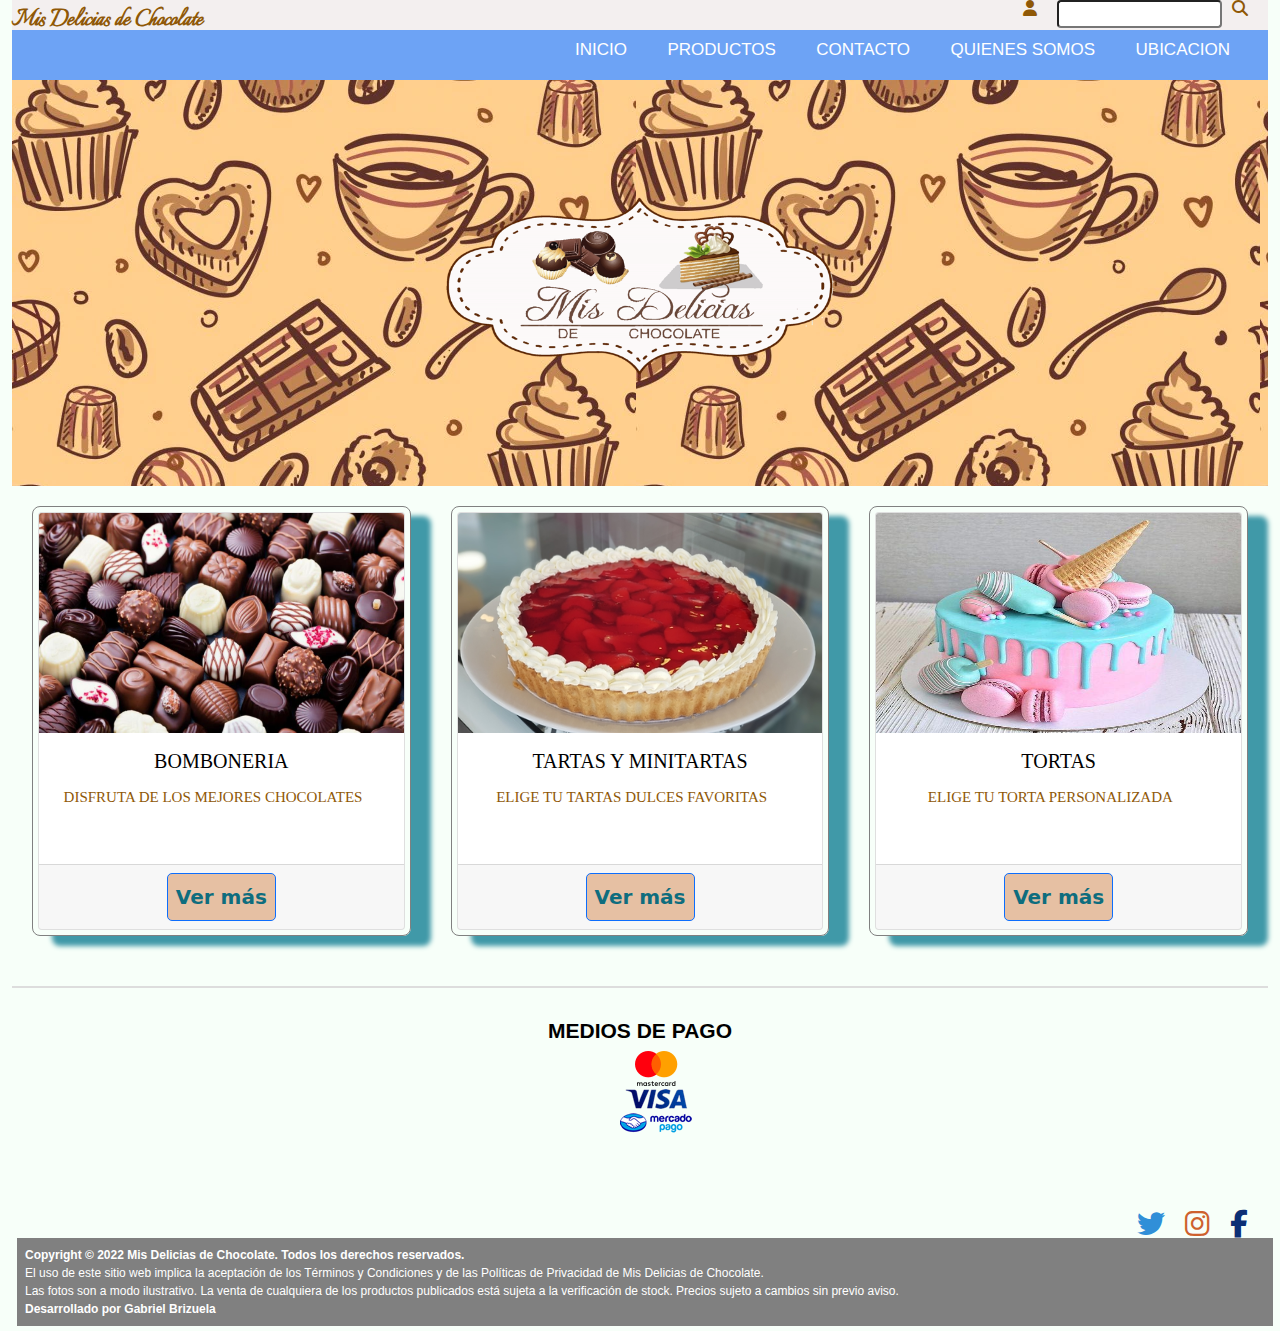
<file: index.html>
<!DOCTYPE html>
<html lang="es">

<head>
    <meta charset="UTF-8">
    <meta http-equiv="X-UA-Compatible" content="IE=edge">
    <meta name="viewport" content="width=device-width, initial-scale=1.0">
    <meta name="keywords" content="delicias, chocolate,tortas, tartas, pasteleria, bomboneria, familiar, huevos">
    <meta name="description"
        content="Empresa familiar que se dedica a realizar delicias de chocolate y sus derivados, incursionando en la pasteleria artesanal en zona sur del Gran Buenos Aires">
    <meta name="author" content="Brizuela Gabriel">
    <!-- <link href="https://cdn.jsdelivr.net/npm/bootstrap@5.1.3/dist/css/bootstrap.min.css" rel="stylesheet"
        integrity="sha384-1BmE4kWBq78iYhFldvKuhfTAU6auU8tT94WrHftjDbrCEXSU1oBoqyl2QvZ6jIW3" crossorigin="anonymous"> -->
    <link href="./assets/css/bootstrap.min.css" rel="stylesheet">
    <link rel="stylesheet" href="./assets/css/style.css">
    <title>Mis Delicias de Chocolate</title>
    <!-- FONT AWESONE -->
    <link rel="stylesheet" href="https://cdnjs.cloudflare.com/ajax/libs/font-awesome/6.1.1/css/all.min.css">
    <!-- FONT ITALIANO -->
    <link rel="preconnect" href="https://fonts.googleapis.com">
    <link rel="preconnect" href="https://fonts.gstatic.com" crossorigin>
    <link href="https://fonts.googleapis.com/css2?family=Cookie&family=Italianno&display=swap" rel="stylesheet">
</head>

<body>
    <div class="container-fluid">
        <header>
            <div class="container-titulo">
                <i class="fa-solid fa-magnifying-glass"></i>
                <input id="icons-search" name="icons-search" type="text" placeholder="" class="rounded">
                <i class="fa-solid fa-user"></i>
                <aside class="titulo">
                    <b>Mis Delicias de Chocolate</b>
                </aside>
            </div>
        </header>

        <nav class="nav-menu">
            <input type="checkbox" id="check">
            <label for="check" class="checkbtn">
                <i class="fas fa-bars"></i>
            </label>
            <ul>
                <li><a href="./index.html">Inicio</a></li>
                <li><a href="./pages/producto.html">Productos</a></li>
                <li><a href="./pages/contacto.html">Contacto</a></li>
                <li><a href="./pages/quienessomos.html">Quienes Somos</a></li>
                <li><a href="./pages/ubicacion.html">Ubicacion</a></li>
            </ul>
        </nav>


        <div class="cardLogo">
            <div class="logo">
                <img src="./assets/image/logo.png" alt="logo" class="cardLogo__image">
            </div>
        </div>

        <div class="card-group">
            <div class="col">
                <div class="card h-100">
                    <img src="./assets/image/bombones.jpeg" class="card-img-top" alt="bombones">
                    <div class="card-body">
                        <h5 class="card-title">BOMBONERIA</h5>
                        <p class="card-text">Disfruta de los mejores chocolates</p>
                    </div>
                    <div class="card-footer">
                        <a href="#" class="btn btn-primary">Ver más</a>
                    </div>
                </div>
            </div>
            <div class="col">
                <div class="card h-100">
                    <img src="./assets/image/tarta frutilla.jpg" class="card-img-top" alt="tarta frutilla">
                    <div class="card-body">
                        <h5 class="card-title">TARTAS Y MINITARTAS</h5>
                        <p class="card-text">Elige tu tartas dulces favoritas</p>
                    </div>
                    <div class="card-footer">
                        <a href="#" class="btn btn-primary">Ver más</a>
                    </div>
                </div>
            </div>
            <div class="col">
                <div class="card h-100">
                    <img src="./assets/image/torta-fiesta-helados-11.jpg" class="card-img-top" alt="torta fiesta">
                    <div class="card-body">
                        <h5 class="card-title">TORTAS</h5>
                        <p class="card-text">Elige tu torta personalizada</p>
                    </div>
                    <div class="card-footer">
                        <a href="#" class="btn btn-primary">Ver más</a>
                    </div>
                </div>
            </div>

        </div>

        <div class="b1">
            <h5>MEDIOS DE PAGO</h5>
            <ul>
                <li><a href="#"><img src="./assets/image/master.svg" loading="lazy"></a></li>
                <li><a href="#"><img src="./assets/image/visa.svg" loading="lazy"></a></li>
                <li> <a href="#"><img src="./assets/image/mercadopago.svg" loading="lazy"></a></li>

            </ul>
        </div>
        <div class="redes">
            <ul class="redesNav">
                <li class="redesItem"><a class="footerLink--facebook" href="#"><i class="fab fa-facebook-f"></i></a>
                </li>
                <li class="redesItem"><a class="footerLink--instagram" href="#"><i class="fab fa-instagram"></i></a>
                </li>
                <li class="redesItem"><a class="footerLink--twitter" href="#"><i class="fab fa-twitter"></i></a>
                </li>
            </ul>
        </div>
        <footer>
            <p class="desk">
                <b>
                    Copyright ©
                    2022
                    Mis Delicias de Chocolate. Todos los derechos reservados.
                </b>
                <br>
                El uso de este sitio web implica la aceptación de los Términos y Condiciones y de las Políticas de
                Privacidad de
                Mis Delicias de Chocolate.
                <br>
                Las fotos son a modo ilustrativo. La venta de cualquiera de los productos publicados está sujeta a la
                verificación de stock. Precios sujeto a cambios sin previo aviso.
                <br>
                <b>Desarrollado por Gabriel Brizuela</b>
            </p>
        </footer>
    </div>
    <!-- <script src="https://cdn.jsdelivr.net/npm/bootstrap@5.1.3/dist/js/bootstrap.bundle.min.js"
        integrity="sha384-ka7Sk0Gln4gmtz2MlQnikT1wXgYsOg+OMhuP+IlRH9sENBO0LRn5q+8nbTov4+1p"
        crossorigin="anonymous"></script> -->
    <script src="./assets/js/bootstrap.bundle.min.js"></script>
    </script>
</body>

</html>
</file>
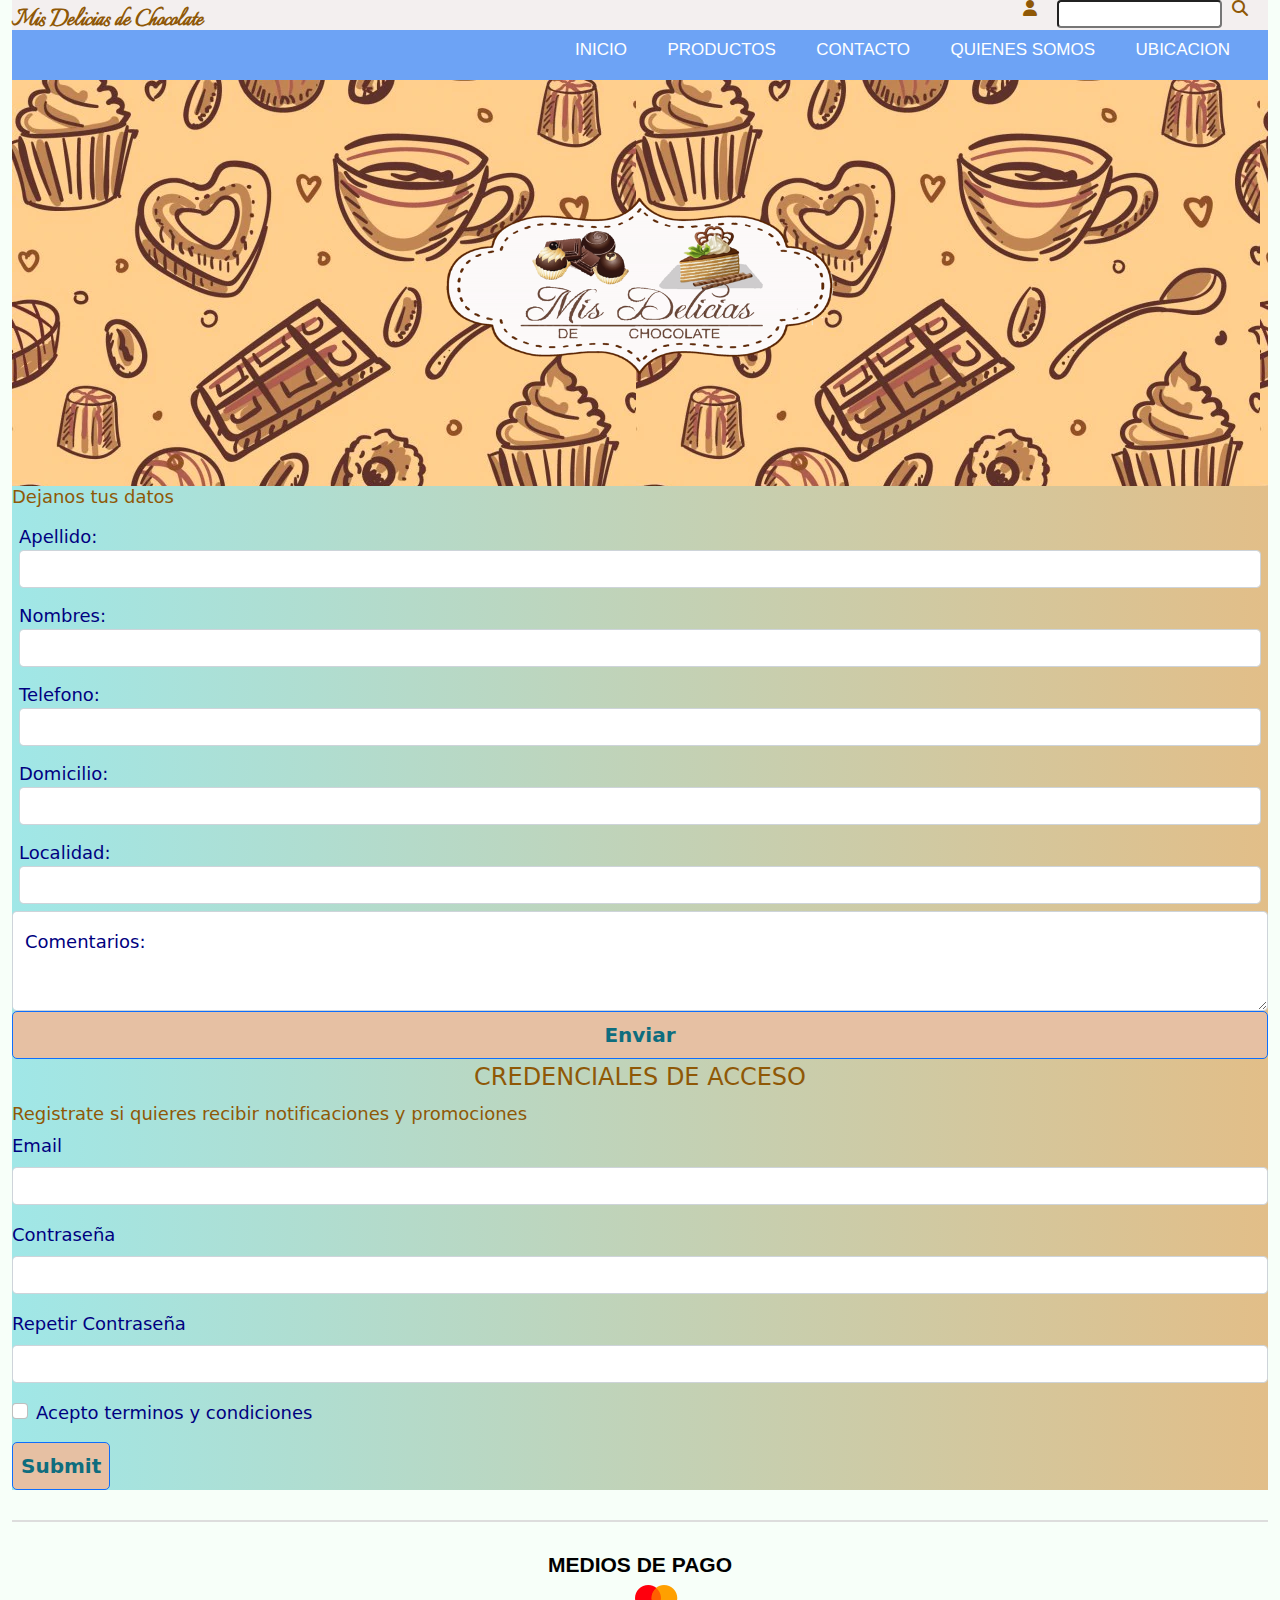
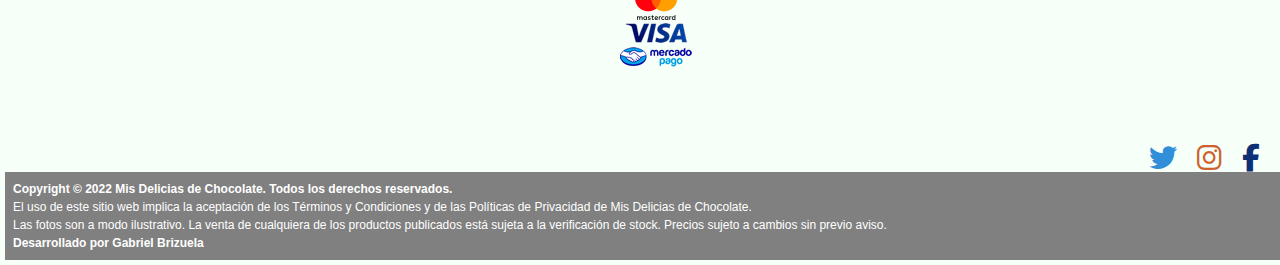
<file: pages/contacto.html>
<!DOCTYPE html>
<html lang="es">

<head>
    <meta charset="UTF-8">
    <meta http-equiv="X-UA-Compatible" content="IE=edge">
    <meta name="viewport" content="width=device-width, initial-scale=1.0">
    <meta name="keywords" content="delicias, chocolate,tortas, tartas, pasteleria, bomboneria, familiar, huevos">
    <meta name="description" content="Empresa familiar que se dedica a realizar delicias de chocolate y sus derivados, incursionando en la pasteleria artesanal en zona sur del Gran Buenos Aires">
    <meta name="author" content="Brizuela Gabriel">
    <!-- <link href="https://cdn.jsdelivr.net/npm/bootstrap@5.1.3/dist/css/bootstrap.min.css" rel="stylesheet"
        integrity="sha384-1BmE4kWBq78iYhFldvKuhfTAU6auU8tT94WrHftjDbrCEXSU1oBoqyl2QvZ6jIW3" crossorigin="anonymous"> -->
    <link href="../assets/css/bootstrap.min.css" rel="stylesheet">
    <link rel="stylesheet" href="../assets/css/style.css">
    <title>Contacto</title>
    <!-- FONT AWESONE -->
    <link rel="stylesheet" href="https://cdnjs.cloudflare.com/ajax/libs/font-awesome/6.1.1/css/all.min.css">
    <!-- FONT ITALIANO -->
    <link rel="preconnect" href="https://fonts.googleapis.com">
    <link rel="preconnect" href="https://fonts.gstatic.com" crossorigin>
    <link href="https://fonts.googleapis.com/css2?family=Cookie&family=Italianno&display=swap" rel="stylesheet">
</head>

<body>
    <div class="container-fluid">
        <header>
            <div class="container-titulo">
                <i class="fa-solid fa-magnifying-glass"></i>
                <input id="icons-search" name="icons-search" type="text" placeholder="" class="rounded">
                <i class="fa-solid fa-user"></i>
                <aside class="titulo">
                    <b>Mis Delicias de Chocolate</b>
                </aside>
            </div>
        </header>


        <nav class="nav-menu">
            <input type="checkbox" id="check">
            <label for="check" class="checkbtn">
                <i class="fas fa-bars"> </i>
            </label>
            <ul>
                <li><a href="../index.html">Inicio</a></li>
                <li><a href="./producto.html">Productos</a></li>
                <li><a href="./contacto.html">Contacto</a></li>
                <li><a href="./quienessomos.html">Quienes Somos</a></li>
                <li><a href="./ubicacion.html">Ubicacion</a></li>
            </ul>
        </nav>
        <div class="cardLogo">
            <div class="logo">
                <img src="../assets/image/logo.png" alt="logo" class="cardLogo__image">
            </div>
        </div>

        <form action="#" class="credenciales">
            <h3>Dejanos tus datos</h3>
            <div class="credenciales__acceso">
                <label for="apellido">Apellido:</label>
                <input type="text" id="apellido" class="form-control">
            </div>
            <div class="credenciales__acceso">
                <label for="nombres">Nombres:</label>
                <input type="text" id="Nombres" class="form-control">
            </div>
            <div class="credenciales__acceso">
                <label for="telefono">Telefono:</label>
                <input type="tel" id="telefono" class="form-control">
            </div>

            <div class="credenciales__acceso">
                <label for="domicilio">Domicilio:</label>
                <input type="text" id="Domicilio" class="form-control">
            </div>
            <div class="credenciales__acceso">
                <label for="Localidad">Localidad:</label>
                <input type="text" id="Localidad" class="form-control">
            </div>
            <div class="form-floating">
                <textarea class="form-control" placeholder="Leave a comment here" id="floatingTextarea2"
                    style="height: 100px"></textarea>
                <label for="floatingTextarea2">Comentarios:</label>
            </div>
            <div class="d-grid gap-2">
                <button class="btn btn-primary" type="button">Enviar</button>
            </div>
        </form>

        <form action="">
            <fieldset>
                <legend>CREDENCIALES DE ACCESO</legend>
                <h3>Registrate si quieres recibir notificaciones y promociones</h3>
                <form>
                    <div class="mb-3">
                        <label for="exampleInputEmail1" class="form-label">Email</label>
                        <input type="email" class="form-control" id="exampleInputEmail1" aria-describedby="emailHelp">
                        <div id="emailHelp" class="form-text"></div>
                    </div>
                    <div class="mb-3">
                        <label for="exampleInputPassword1" class="form-label">Contraseña</label>
                        <input type="password" class="form-control" id="exampleInputPassword1">
                    </div>
                    <div class="mb-3">
                        <label for="exampleInputPassword1" class="form-label">Repetir Contraseña</label>
                        <input type="password" class="form-control" id="exampleInputPassword1">
                    </div>
                    <div class="mb-3 form-check">
                        <input type="checkbox" class="form-check-input" id="exampleCheck1">
                        <label class="form-check-label" for="exampleCheck1">Acepto terminos y condiciones</label>
                    </div>
                    <button type="submit" class="btn btn-primary">Submit</button>
                </form>
            </fieldset>
        </form>
        <div class="b1">
            <h5>MEDIOS DE PAGO</h5>
            <ul>
                <li><a href="#"><img src="../assets/image/master.svg" loading="lazy"></a></li>
                <li><a href="#"><img src="../assets/image/visa.svg" loading="lazy"></a></li>
                <li> <a href="#"><img src="../assets/image/mercadopago.svg" loading="lazy"></a></li>
            </ul>
        </div>
    </div>
    <div class="redes">
        <ul class="redesNav">
            <li class="redesItem"><a class="footerLink--facebook" href="#"><i class="fab fa-facebook-f"></i></a>
            </li>
            <li class="redesItem"><a class="footerLink--instagram" href="#"><i class="fab fa-instagram"></i></a>
            </li>
            <li class="redesItem"><a class="footerLink--twitter" href="#"><i class="fab fa-twitter"></i></a>
            </li>
        </ul>
    </div>
        <footer>
            <p class="desk">
                <b>
                    Copyright ©
                    2022
                    Mis Delicias de Chocolate. Todos los derechos reservados.
                </b>
                <br>
                El uso de este sitio web implica la aceptación de los Términos y Condiciones y de las Políticas de
                Privacidad de
                Mis Delicias de Chocolate.
                <br>
                Las fotos son a modo ilustrativo. La venta de cualquiera de los productos publicados está sujeta a la
                verificación de stock. Precios sujeto a cambios sin previo aviso.
                <br>
                <b>Desarrollado por Gabriel Brizuela</b>
            </p>
        </footer>
    </div>
    <!-- <script src="https://cdn.jsdelivr.net/npm/bootstrap@5.1.3/dist/js/bootstrap.bundle.min.js"
        integrity="sha384-ka7Sk0Gln4gmtz2MlQnikT1wXgYsOg+OMhuP+IlRH9sENBO0LRn5q+8nbTov4+1p"
        crossorigin="anonymous"></script> -->
    <script src="../assets/js/bootstrap.bundle.min.js"></script>
    </script>
</body>

</html>
</file>
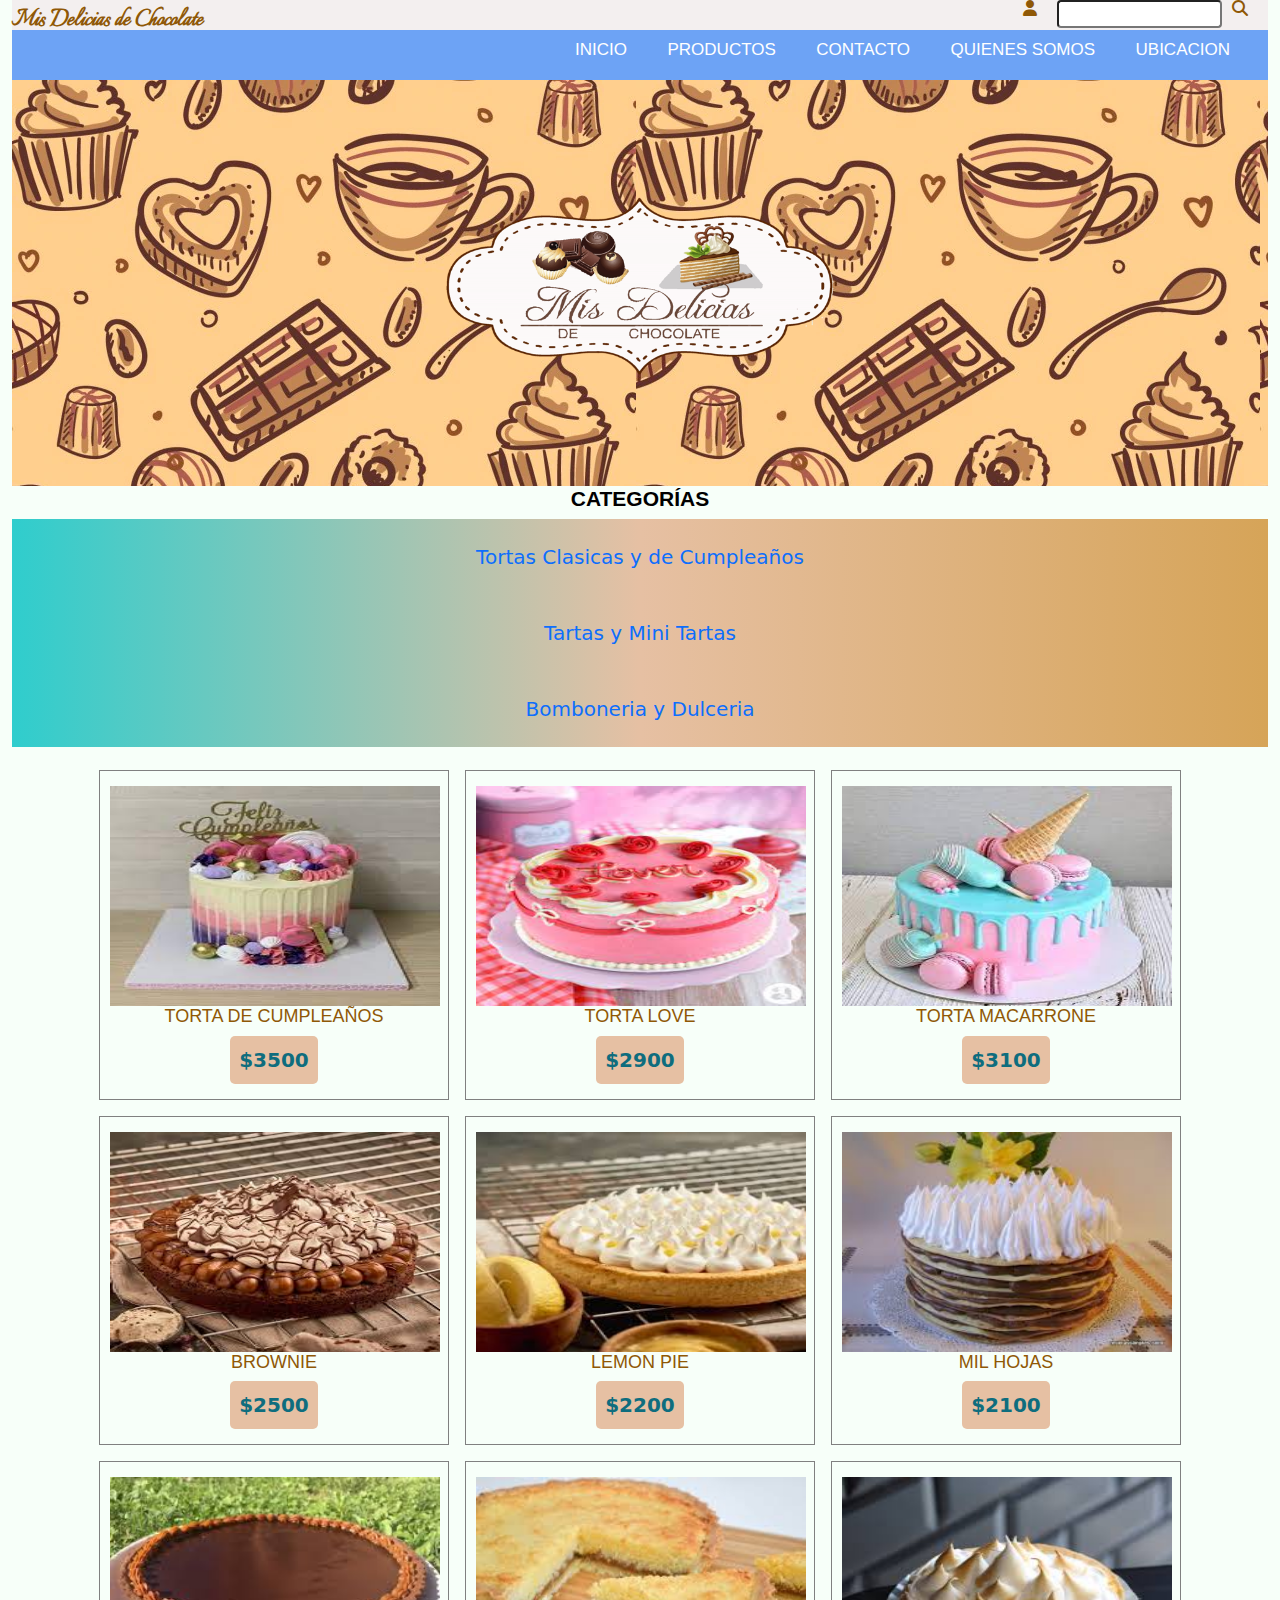
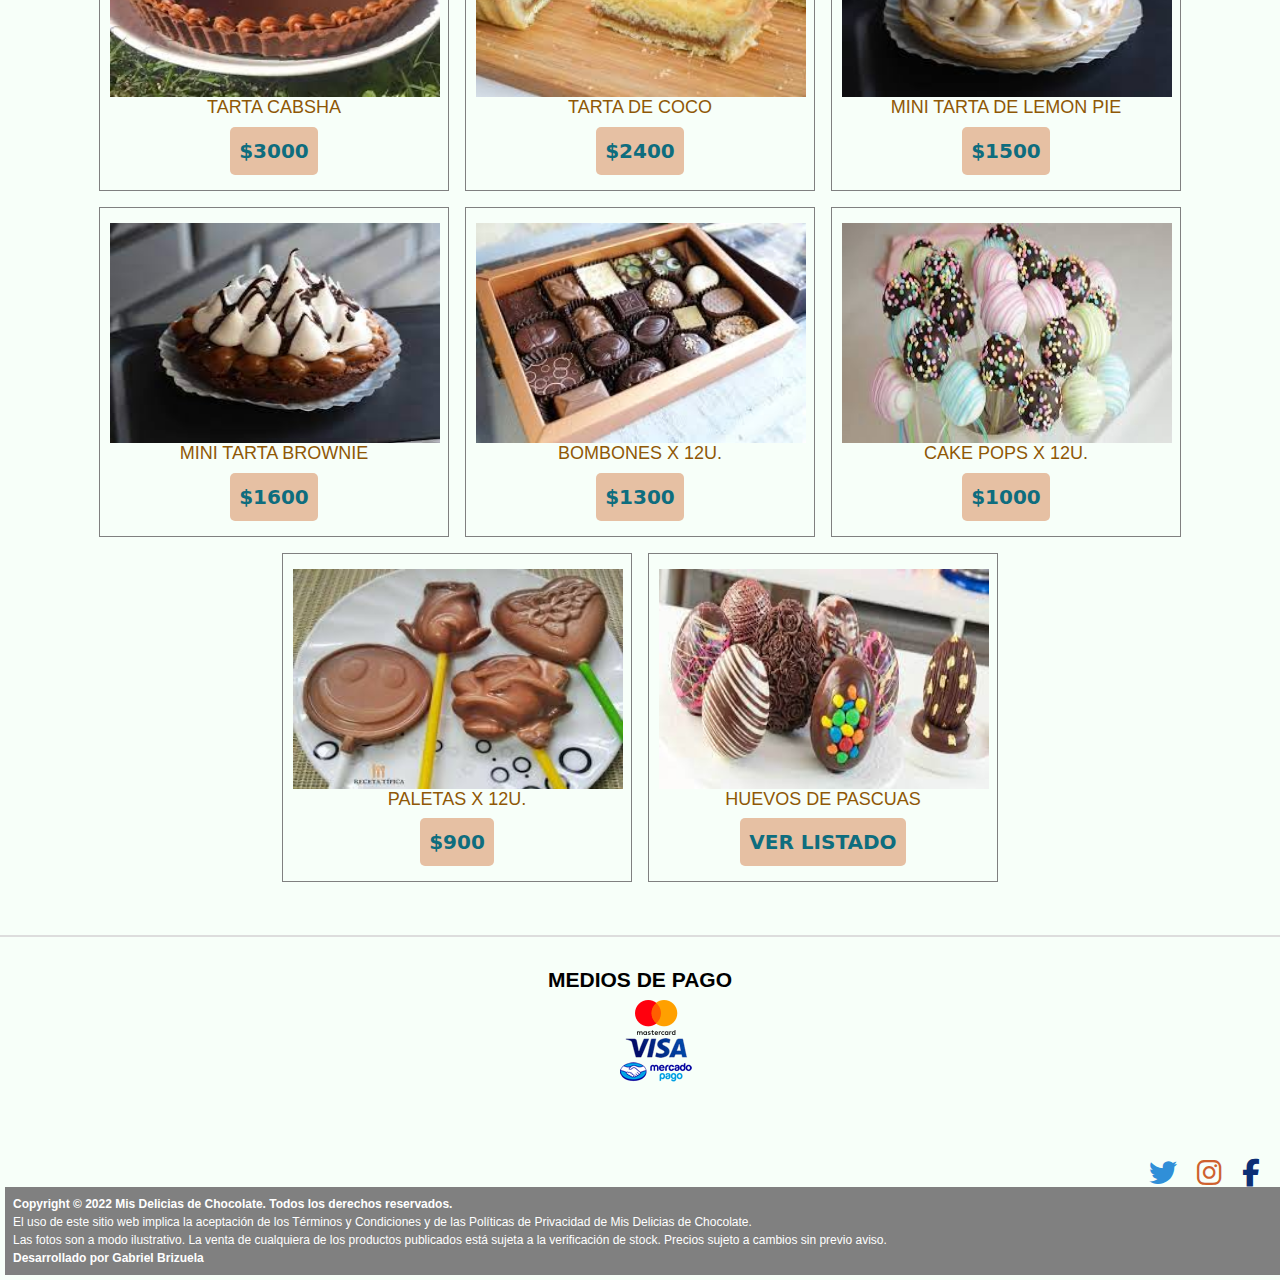
<file: pages/producto.html>
<!DOCTYPE html>
<html lang="es">

<head>
    <meta charset="UTF-8">
    <meta http-equiv="X-UA-Compatible" content="IE=edge">
    <meta name="viewport" content="width=device-width, initial-scale=1.0">
    <meta name="keywords" content="delicias, chocolate,tortas, tartas, pasteleria, bomboneria, familiar, huevos">
    <meta name="description"
        content="Empresa familiar que se dedica a realizar delicias de chocolate y sus derivados, incursionando en la pasteleria artesanal en zona sur del Gran Buenos Aires">
    <meta name="author" content="Brizuela Gabriel">
    <!-- <link href="https://cdn.jsdelivr.net/npm/bootstrap@5.1.3/dist/css/bootstrap.min.css" rel="stylesheet"
        integrity="sha384-1BmE4kWBq78iYhFldvKuhfTAU6auU8tT94WrHftjDbrCEXSU1oBoqyl2QvZ6jIW3" crossorigin="anonymous"> -->
    <link href="../assets/css/bootstrap.min.css" rel="stylesheet">
    <link rel="stylesheet" href="../assets/css/style.css">
    <title>Menu</title>
    <!-- FONT AWESONE -->
    <link rel="stylesheet" href="https://cdnjs.cloudflare.com/ajax/libs/font-awesome/6.1.1/css/all.min.css">
    <!-- FONT ITALIANO -->
    <link rel="preconnect" href="https://fonts.googleapis.com">
    <link rel="preconnect" href="https://fonts.gstatic.com" crossorigin>
    <link href="https://fonts.googleapis.com/css2?family=Cookie&family=Italianno&display=swap" rel="stylesheet">
</head>

<body>
    <div class="container-fluid">
        <header>
            <div class="container-titulo">
                <i class="fa-solid fa-magnifying-glass"></i>
                <input id="icons-search" name="icons-search" type="text" placeholder="" class="rounded">
                <i class="fa-solid fa-user"></i>
                <aside class="titulo">
                    <b>Mis Delicias de Chocolate</b>
                </aside>
            </div>
        </header>


        <nav class="nav-menu">
            <input type="checkbox" id="check">
            <label for="check" class="checkbtn">
                <i class="fas fa-bars"> </i>
            </label>
            <ul>
                <li><a href="../index.html">Inicio</a></li>
                <li><a href="./producto.html">Productos</a></li>
                <li><a href="./contacto.html">Contacto</a></li>
                <li><a href="./quienessomos.html">Quienes Somos</a></li>
                <li><a href="./ubicacion.html">Ubicacion</a></li>
            </ul>
        </nav>
        <div class="cardLogo">
            <div class="logo">
                <img src="../assets/image/logo.png" alt="logo" class="cardLogo__image">
            </div>
        </div>

        <div id="sidebar">
            <div class="m-bottom hidden-xs">
                <h5>Categorías</h5>
                <ul class="nav flex-column">
                    <li class="nav-item">
                        <a class="nav-link active" aria-current="page" href="#">Tortas Clasicas y de Cumpleaños</a>
                    </li>
                    <li class="nav-item">
                        <a class="nav-link" aria-current="page" href="#">Tartas y Mini Tartas</a>
                    </li>
                    <li class="nav-item">
                        <a class="nav-link" aria-current="page" href="#">Bomboneria y Dulceria</a>
                    </li>
                </ul>
            </div>
        </div>

        <div class="row row-cols-1 row-cols-md-3 g-4">
            <div class="containerProducto">
                <div class="cardProducto">
                    <img src="../assets/image/Tortas/Torta cumple.jpg" alt="torta Cumpleaños"
                        class="cardProduct__image">
                    <div class="cardProduct__description">
                        <h4>
                            Torta de Cumpleaños
                        </h4>
                        <span><a href="#" class="btn btn--success cardProduct__btn--floatRight">$3500</a></span>
                    </div>
                </div>
                <div class="cardProducto">
                    <img src="../assets/image/Tortas/Torta love.jpg" alt="torta love" class="cardProduct__image">
                    <div class="cardProduct__description">
                        <h4>
                            Torta Love
                        </h4>
                        <span><a href="#" class="btn btn--success cardProduct__btn--floatRight">$2900</a></span>
                    </div>
                </div>
                <div class="cardProducto">
                    <img src="../assets/image/Tortas/Torta macarrones.jpg" alt="torta macarrone"
                        class="cardProduct__image">
                    <div class="cardProduct__description">
                        <h4>
                            Torta Macarrone
                        </h4>
                        <span><a href="#" class="btn btn--success cardProduct__btn--floatRight">$3100</a></span>
                    </div>
                </div>
                <div class="cardProducto">
                    <img src="../assets/image/Tartas/Brownie.jpg" alt="brownie" class="cardProduct__image">
                    <div class="cardProduct__description">
                        <h4>
                            Brownie
                        </h4>
                        <span><a href="#" class="btn btn--success cardProduct__btn--floatRight">$2500</a></span>
                    </div>
                </div>
                <div class="cardProducto">
                    <img src="../assets/image/Tartas/Lemon pie.jpg" alt="lemon pie" class="cardProduct__image">
                    <div class="cardProduct__description">
                        <h4>
                            Lemon Pie
                        </h4>
                        <span><a href="#" class="btn btn--success cardProduct__btn--floatRight">$2200</a></span>
                    </div>
                </div>
                <div class="cardProducto">
                    <img src="../assets/image/Tartas/Mil hojas.jpg" alt="mil hojas" class="cardProduct__image">
                    <div class="cardProduct__description">
                        <h4>
                            Mil Hojas
                        </h4>
                        <span><a href="#" class="btn btn--success cardProduct__btn--floatRight">$2100</a></span>
                    </div>
                </div>
                <div class="cardProducto">
                    <img src="../assets/image/Tartas/Tarta cabsha.jpg" alt="tarta cabsha" class="cardProduct__image">
                    <div class="cardProduct__description">
                        <h4>
                            Tarta Cabsha
                        </h4>
                        <span><a href="#" class="btn btn--success cardProduct__btn--floatRight">$3000</a></span>
                    </div>
                </div>
                <div class="cardProducto">
                    <img src="../assets/image/Tartas/tarta de coco.jpg" alt="tarta coco" class="cardProduct__image">
                    <div class="cardProduct__description">
                        <h4>
                            Tarta de Coco
                        </h4>
                        <span><a href="#" class="btn btn--success cardProduct__btn--floatRight">$2400</a></span>
                    </div>
                </div>
                <div class="cardProducto">
                    <img src="../assets/image/Tartas/Mini lemon pie.jpg" alt="mini lemon pie"
                        class="cardProduct__image">
                    <div class="cardProduct__description">
                        <h4>
                            Mini Tarta de Lemon Pie
                        </h4>
                        <span><a href="#" class="btn btn--success cardProduct__btn--floatRight">$1500</a></span>
                    </div>
                </div>
                <div class="cardProducto">
                    <img src="../assets/image/Tartas/Mini tarta brownie.jpg" alt="mini brownie"
                        class="cardProduct__image">
                    <div class="cardProduct__description">
                        <h4>
                            Mini Tarta Brownie
                        </h4>
                        <span><a href="#" class="btn btn--success cardProduct__btn--floatRight">$1600</a></span>
                    </div>
                </div>
                <div class="cardProducto">
                    <img src="../assets/image/Bomboneria/Bombones.jpg" alt="bombones" class="cardProduct__image">
                    <div class="cardProduct__description">
                        <h4>
                            Bombones x 12u.
                        </h4>
                        <span><a href="#" class="btn btn--success cardProduct__btn--floatRight">$1300</a></span>
                    </div>
                </div>
                <div class="cardProducto">
                    <img src="../assets/image/Bomboneria/cake pops.jpg" alt="cake pops" class="cardProduct__image">
                    <div class="cardProduct__description">
                        <h4>
                            Cake Pops x 12u.
                        </h4>
                        <span><a href="#" class="btn btn--success cardProduct__btn--floatRight">$1000</a></span>
                    </div>
                </div>

                <div class="cardProducto">
                    <img src="../assets/image/Bomboneria/Paletas.jpg" alt="paletas" class="cardProduct__image">
                    <div class="cardProduct__description">
                        <h4>
                            Paletas x 12u.
                        </h4>
                        <span><a href="#" class="btn btn--success cardProduct__btn--floatRight">$900</a></span>
                    </div>
                </div>
                <div class="cardProducto">
                    <img src="../assets/image/Bomboneria/Huevos de pascuas.jpg" alt="huevo pascua"
                        class="cardProduct__image">
                    <div class="cardProduct__description">
                        <h4>
                            Huevos de Pascuas
                        </h4>
                        <span><a href="#" class="btn btn--success cardProduct__btn--floatRight">Ver listado</a></span>
                    </div>
                </div>
            </div>

        </div>
    </div>
    <div class="b1">
        <h5>MEDIOS DE PAGO</h5>
        <ul>
            <li><a href="#"><img src="../assets/image/master.svg" loading="lazy"></a></li>
            <li><a href="#"><img src="../assets/image/visa.svg" loading="lazy"></a></li>
            <li> <a href="#"><img src="../assets/image/mercadopago.svg" loading="lazy"></a></li>
        </ul>
    </div>
</div>
<div class="redes">
    <ul class="redesNav">
        <li class="redesItem"><a class="footerLink--facebook" href="#"><i class="fab fa-facebook-f"></i></a>
        </li>
        <li class="redesItem"><a class="footerLink--instagram" href="#"><i class="fab fa-instagram"></i></a>
        </li>
        <li class="redesItem"><a class="footerLink--twitter" href="#"><i class="fab fa-twitter"></i></a>
        </li>
    </ul>
</div>
    <footer>
        <p class="desk">
            <b>
                Copyright ©
                2022
                Mis Delicias de Chocolate. Todos los derechos reservados.
            </b>
            <br>
            El uso de este sitio web implica la aceptación de los Términos y Condiciones y de las Políticas de
            Privacidad de
            Mis Delicias de Chocolate.
            <br>
            Las fotos son a modo ilustrativo. La venta de cualquiera de los productos publicados está sujeta a la
            verificación de stock. Precios sujeto a cambios sin previo aviso.
            <br>
            <b>Desarrollado por Gabriel Brizuela</b>
        </p>
    </footer>
    </div>
    <!-- <script src="https://cdn.jsdelivr.net/npm/bootstrap@5.1.3/dist/js/bootstrap.bundle.min.js"
        integrity="sha384-ka7Sk0Gln4gmtz2MlQnikT1wXgYsOg+OMhuP+IlRH9sENBO0LRn5q+8nbTov4+1p"
        crossorigin="anonymous"></script> -->
    <script src="../assets/js/bootstrap.bundle.min.js"></script>
    </script>
</body>

</html>
</file>
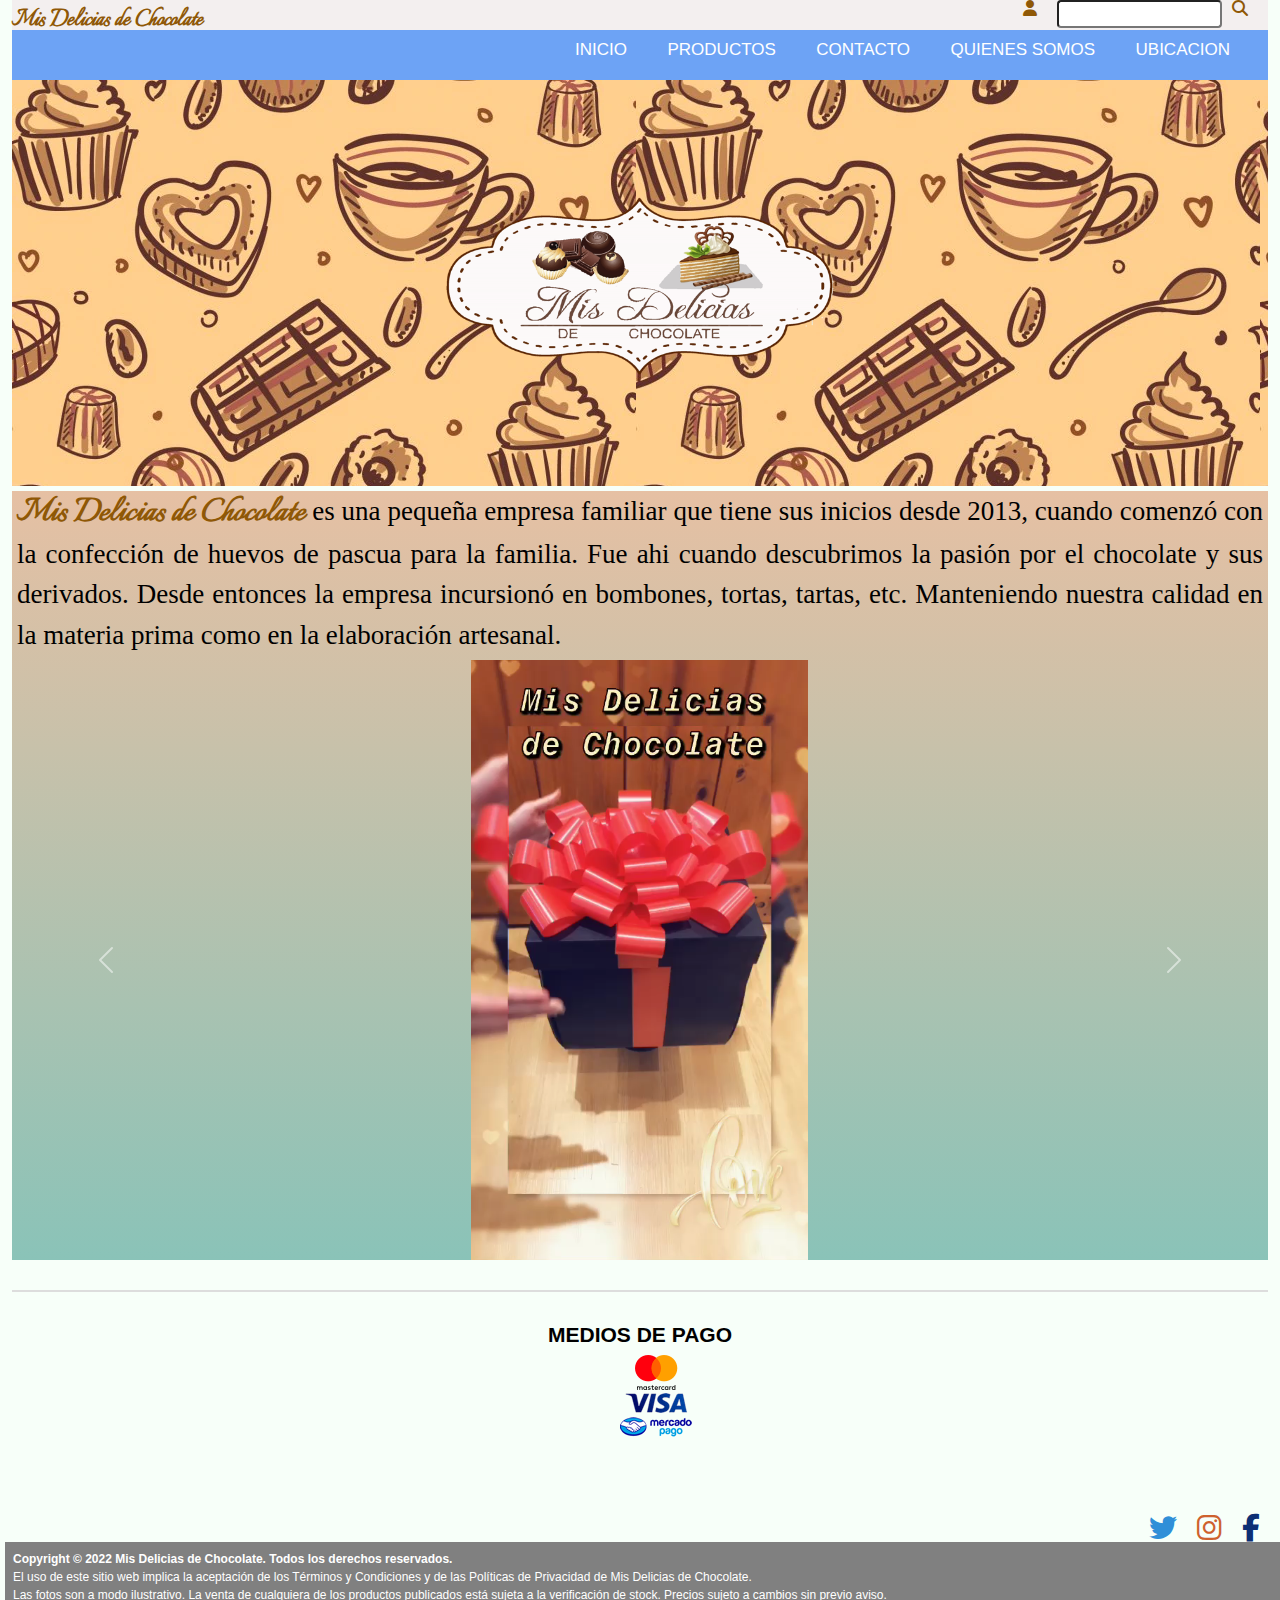
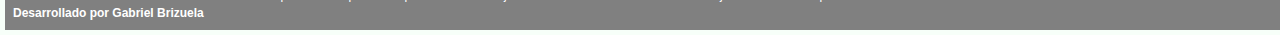
<file: pages/quienessomos.html>
<!DOCTYPE html>
<html lang="es">

<head>
    <meta charset="UTF-8">
    <meta http-equiv="X-UA-Compatible" content="IE=edge">
    <meta name="viewport" content="width=device-width, initial-scale=1.0">
    <meta name="keywords" content="delicias, chocolate,tortas, tartas, pasteleria, bomboneria, familiar, huevos">
    <meta name="description" content="Empresa familiar que se dedica a realizar delicias de chocolate y sus derivados, incursionando en la pasteleria artesanal en zona sur del Gran Buenos Aires">
    <meta name="author" content="Brizuela Gabriel">
    <!-- <link href="https://cdn.jsdelivr.net/npm/bootstrap@5.1.3/dist/css/bootstrap.min.css" rel="stylesheet"
        integrity="sha384-1BmE4kWBq78iYhFldvKuhfTAU6auU8tT94WrHftjDbrCEXSU1oBoqyl2QvZ6jIW3" crossorigin="anonymous"> -->
    <link href="../assets/css/bootstrap.min.css" rel="stylesheet">
    <link rel="stylesheet" href="../assets/css/style.css">
    <title>Quienes somos</title>
    <!-- FONT AWESONE -->
    <link rel="stylesheet" href="https://cdnjs.cloudflare.com/ajax/libs/font-awesome/6.1.1/css/all.min.css">
    <!-- FONT ITALIANO -->
    <link rel="preconnect" href="https://fonts.googleapis.com">
    <link rel="preconnect" href="https://fonts.gstatic.com" crossorigin>
    <link href="https://fonts.googleapis.com/css2?family=Cookie&family=Italianno&display=swap" rel="stylesheet">
</head>

<body>
    <div class="container-fluid">
        <header>
            <div class="container-titulo">
                <i class="fa-solid fa-magnifying-glass"></i>
                <input id="icons-search" name="icons-search" type="text" placeholder="" class="rounded">
                <i class="fa-solid fa-user"></i>
                <aside class="titulo">
                    <b>Mis Delicias de Chocolate</b>
                </aside>
            </div>
        </header>


        <nav class="nav-menu">
            <input type="checkbox" id="check">
            <label for="check" class="checkbtn">
                <i class="fas fa-bars"> </i>
            </label>
            <ul>
                <li><a href="../index.html">Inicio</a></li>
                <li><a href="./producto.html">Productos</a></li>
                <li><a href="./contacto.html">Contacto</a></li>
                <li><a href="./quienessomos.html">Quienes Somos</a></li>
                <li><a href="./ubicacion.html">Ubicacion</a></li>
            </ul>
        </nav>
        <div class="cardLogo">
            <div class="logo">
                <img src="../assets/image/logo.png" alt="logo" class="cardLogo__image">
            </div>
        </div>

        <section>
            <h1><strong>Mis Delicias de Chocolate</strong> es una pequeña empresa familiar que tiene sus inicios desde
                2013,
                cuando comenzó con la confección de huevos de pascua para la familia.
                Fue ahi cuando descubrimos la pasión por el chocolate y sus derivados.
                Desde entonces la empresa incursionó en bombones, tortas, tartas, etc.
                Manteniendo nuestra calidad en la materia prima como en la elaboración artesanal.
            </h1>
           
            <div id="carouselExampleControlsNoTouching" class="carousel slide" data-bs-touch="false"
                data-bs-interval="false">
                <div class="carousel-inner">
                    <div class="carousel-item active">
                        <video width="800" height="600" autoplay loop src="../assets/image/VID-20220323-WA0031.mp4" class="d-block w-100" alt="video1">
                    </div>
                    <div class="carousel-item">
                        <video width="800" height="600" autoplay loop src="../assets/image/VID-20220415-WA0010.mp4" class="d-block w-100" alt="video2">
                    </div>

                </div>
                <button class="carousel-control-prev" type="button" data-bs-target="#carouselExampleControlsNoTouching"
                    data-bs-slide="prev">
                    <span class="carousel-control-prev-icon" aria-hidden="true"></span>
                    <span class="visually-hidden">Previous</span>
                </button>
                <button class="carousel-control-next" type="button" data-bs-target="#carouselExampleControlsNoTouching"
                    data-bs-slide="next">
                    <span class="carousel-control-next-icon" aria-hidden="true"></span>
                    <span class="visually-hidden">Next</span>
                </button>
            </div>
        </section>
        <div class="b1">
            <h5>MEDIOS DE PAGO</h5>
            <ul>
                <li><a href="#"><img src="../assets/image/master.svg" loading="lazy"></a></li>
                <li><a href="#"><img src="../assets/image/visa.svg" loading="lazy"></a></li>
                <li> <a href="#"><img src="../assets/image/mercadopago.svg" loading="lazy"></a></li>
            </ul>
        </div>
    </div>
    <div class="redes">
        <ul class="redesNav">
            <li class="redesItem"><a class="footerLink--facebook" href="#"><i class="fab fa-facebook-f"></i></a>
            </li>
            <li class="redesItem"><a class="footerLink--instagram" href="#"><i class="fab fa-instagram"></i></a>
            </li>
            <li class="redesItem"><a class="footerLink--twitter" href="#"><i class="fab fa-twitter"></i></a>
            </li>
        </ul>
    </div>

        <footer>
            <p class="desk">
                <b>
                    Copyright ©
                    2022
                    Mis Delicias de Chocolate. Todos los derechos reservados.
                </b>
                <br>
                El uso de este sitio web implica la aceptación de los Términos y Condiciones y de las Políticas de
                Privacidad de
                Mis Delicias de Chocolate.
                <br>
                Las fotos son a modo ilustrativo. La venta de cualquiera de los productos publicados está sujeta a la
                verificación de stock. Precios sujeto a cambios sin previo aviso.
                <br>
                <b>Desarrollado por Gabriel Brizuela</b>
            </p>
        </footer>
    </div>
    <!-- <script src="https://cdn.jsdelivr.net/npm/bootstrap@5.1.3/dist/js/bootstrap.bundle.min.js"
        integrity="sha384-ka7Sk0Gln4gmtz2MlQnikT1wXgYsOg+OMhuP+IlRH9sENBO0LRn5q+8nbTov4+1p"
        crossorigin="anonymous"></script> -->
    <script src="../assets/js/bootstrap.bundle.min.js"></script>
    </script>
</body>

</html>
</file>
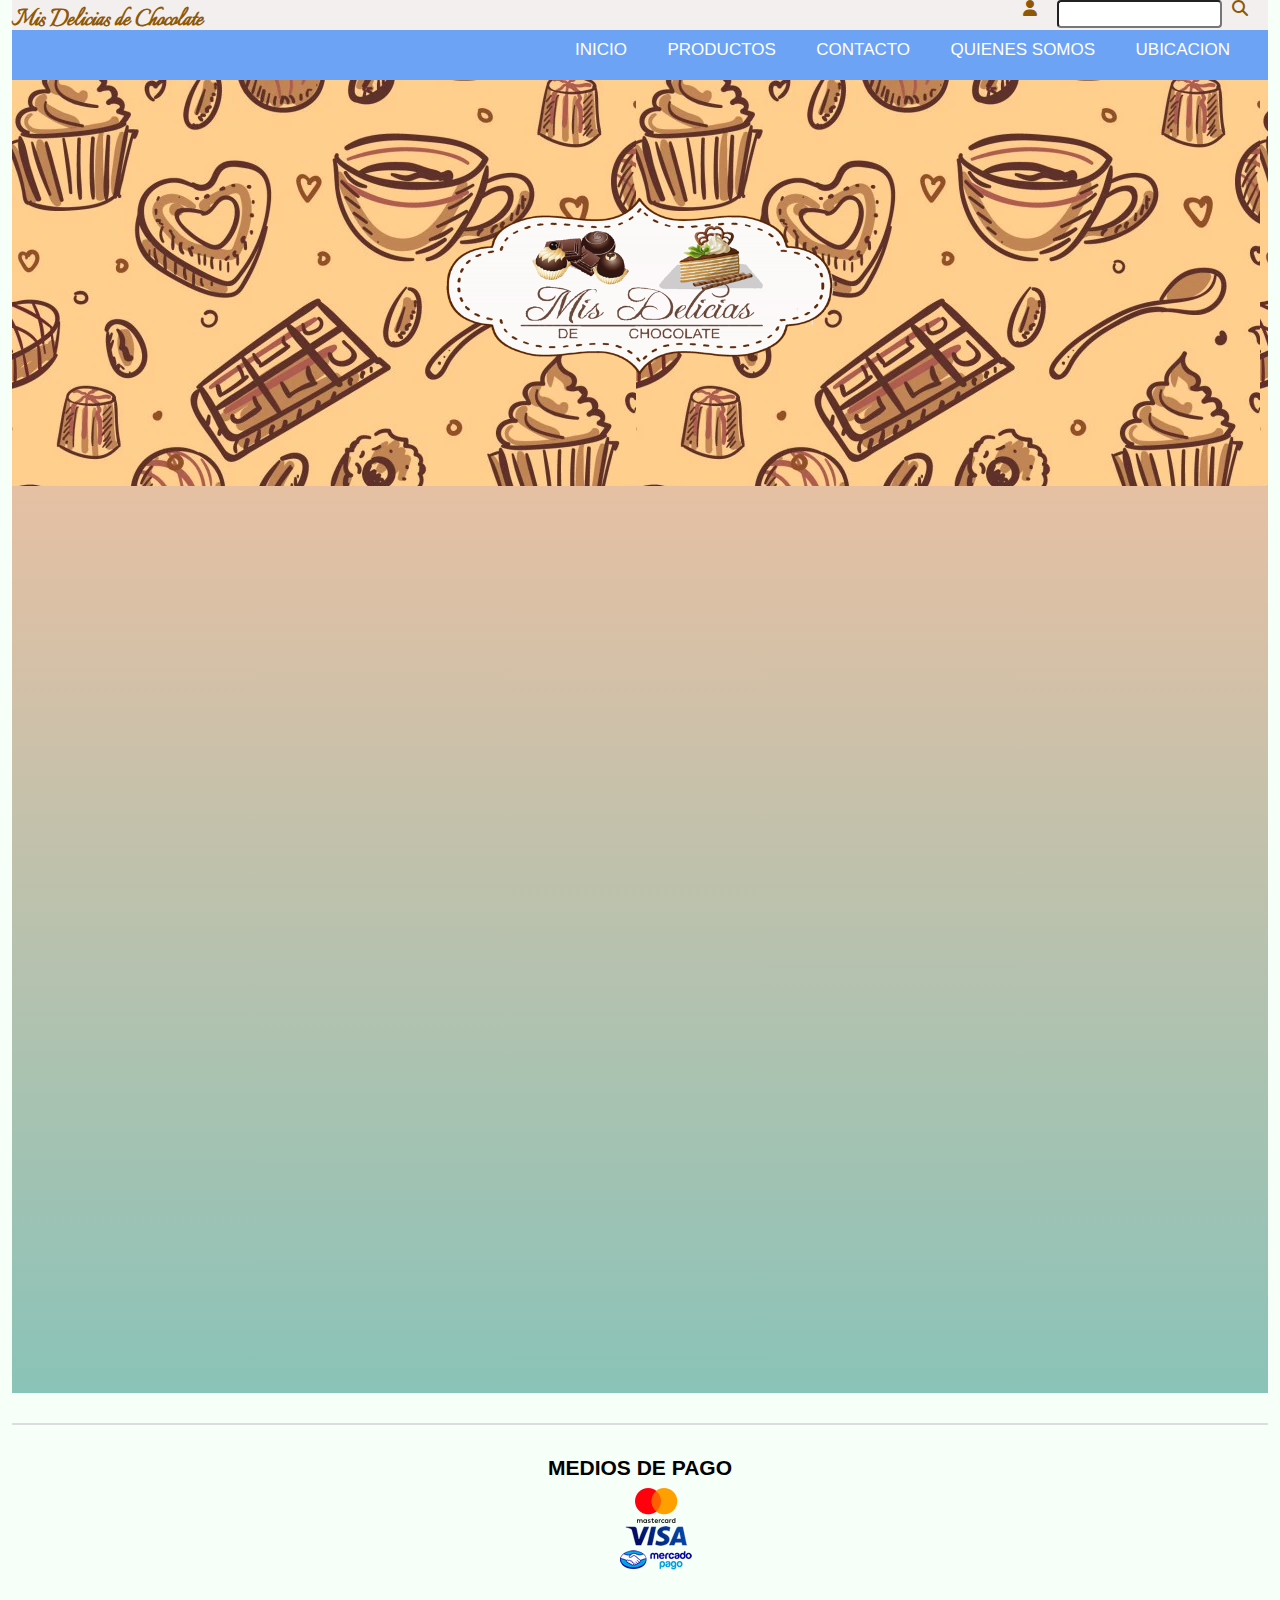
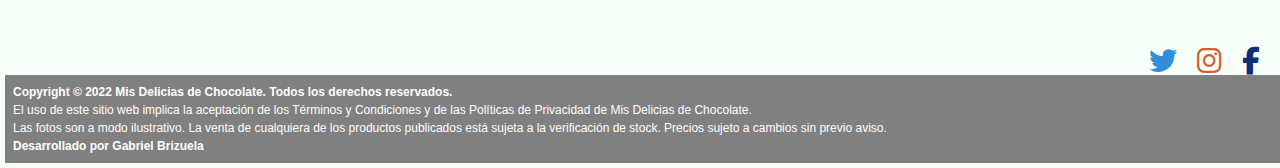
<file: pages/ubicacion.html>
<!DOCTYPE html>
<html lang="es">

<head>
    <meta charset="UTF-8">
    <meta http-equiv="X-UA-Compatible" content="IE=edge">
    <meta name="viewport" content="width=device-width, initial-scale=1.0">
    <meta name="keywords" content="delicias, chocolate,tortas, tartas, pasteleria, bomboneria, familiar, huevos">
    <meta name="description"
        content="Empresa familiar que se dedica a realizar delicias de chocolate y sus derivados, incursionando en la pasteleria artesanal en zona sur del Gran Buenos Aires">
    <meta name="author" content="Brizuela Gabriel">
    <!-- <link href="https://cdn.jsdelivr.net/npm/bootstrap@5.1.3/dist/css/bootstrap.min.css" rel="stylesheet"
        integrity="sha384-1BmE4kWBq78iYhFldvKuhfTAU6auU8tT94WrHftjDbrCEXSU1oBoqyl2QvZ6jIW3" crossorigin="anonymous"> -->
    <link href="../assets/css/bootstrap.min.css" rel="stylesheet">
    <link rel="stylesheet" href="../assets/css/style.css">
    <title>Ubicacion</title>
    <!-- FONT AWESONE -->
    <link rel="stylesheet" href="https://cdnjs.cloudflare.com/ajax/libs/font-awesome/6.1.1/css/all.min.css">
    <!-- FONT ITALIANO -->
    <link rel="preconnect" href="https://fonts.googleapis.com">
    <link rel="preconnect" href="https://fonts.gstatic.com" crossorigin>
    <link href="https://fonts.googleapis.com/css2?family=Cookie&family=Italianno&display=swap" rel="stylesheet">
</head>

<body>
    <div class="container-fluid">
        <header>
            <div class="container-titulo">
                <i class="fa-solid fa-magnifying-glass"></i>
                <input id="icons-search" name="icons-search" type="text" placeholder="" class="rounded">
                <i class="fa-solid fa-user"></i>
                <aside class="titulo">
                    <b>Mis Delicias de Chocolate</b>
                </aside>
            </div>
        </header>

        <nav class="nav-menu">
            <input type="checkbox" id="check">
            <label for="check" class="checkbtn">
                <i class="fas fa-bars"> </i>
            </label>
            <ul>
                <li><a href="../index.html">Inicio</a></li>
                <li><a href="./producto.html">Productos</a></li>
                <li><a href="./contacto.html">Contacto</a></li>
                <li><a href="./quienessomos.html">Quienes Somos</a></li>
                <li><a href="./ubicacion.html">Ubicacion</a></li>
            </ul>
        </nav>
        <div class="cardLogo">
            <div class="logo">
                <img src="../assets/image/logo.png" alt="logo" class="cardLogo__image">
            </div>
        </div>


        <section>
            <iframe
                src="https://www.google.com/maps/embed?pb=!1m18!1m12!1m3!1d3275.9106833470373!2d-58.18413458504524!3d-34.80818887585206!2m3!1f0!2f0!3f0!3m2!1i1024!2i768!4f13.1!3m3!1m2!1s0x95a327d09f7ad479%3A0xa38bfd28dd4f3be2!2smis%20delicias%20de%20chocolate!5e0!3m2!1ses-419!2sar!4v1647816845434!5m2!1ses-419!2sar"
                title="Ubicacion" allowfullscreen>
            </iframe>

        </section>
        <div class="b1">
            <h5>MEDIOS DE PAGO</h5>
            <ul>
                <li><a href="#"><img src="../assets/image/master.svg" loading="lazy"></a></li>
                <li><a href="#"><img src="../assets/image/visa.svg" loading="lazy"></a></li>
                <li> <a href="#"><img src="../assets/image/mercadopago.svg" loading="lazy"></a></li>
            </ul>
        </div>
    </div>
    <div class="redes">
        <ul class="redesNav">
            <li class="redesItem"><a class="footerLink--facebook" href="#"><i class="fab fa-facebook-f"></i></a>
            </li>
            <li class="redesItem"><a class="footerLink--instagram" href="#"><i class="fab fa-instagram"></i></a>
            </li>
            <li class="redesItem"><a class="footerLink--twitter" href="#"><i class="fab fa-twitter"></i></a>
            </li>
        </ul>
    </div>

        <footer>
            <p class="desk">
                <b>
                    Copyright ©
                    2022
                    Mis Delicias de Chocolate. Todos los derechos reservados.
                </b>
                <br>
                El uso de este sitio web implica la aceptación de los Términos y Condiciones y de las Políticas de
                Privacidad de
                Mis Delicias de Chocolate.
                <br>
                Las fotos son a modo ilustrativo. La venta de cualquiera de los productos publicados está sujeta a la
                verificación de stock. Precios sujeto a cambios sin previo aviso.
                <br>
                <b>Desarrollado por Gabriel Brizuela</b>
            </p>
        </footer>
    </div>
    <!-- <script src="https://cdn.jsdelivr.net/npm/bootstrap@5.1.3/dist/js/bootstrap.bundle.min.js"
        integrity="sha384-ka7Sk0Gln4gmtz2MlQnikT1wXgYsOg+OMhuP+IlRH9sENBO0LRn5q+8nbTov4+1p"
        crossorigin="anonymous"></script> -->
    <script src="../assets/js/bootstrap.bundle.min.js"></script>
    </script>
</body>

</html>
</file>
<file: assets/css/style.css>
* {
  padding: 0;
  margin: 0;
  list-style: none;
  text-decoration: none;
  box-sizing: border-box; }

body {
  margin: 0;
  background-color: #f5fff8c9;
  color: #4099A8; }

.container-titulo {
  width: 100%;
  font-family: 'Italianno', cursive;
  color: #8f5806;
  background-color: #f3efef;
  float: right;
  height: 30px; }
  .container-titulo .titulo {
    float: left;
    font-size: 27px; }

i {
  float: right;
  margin-right: 20px; }

#icons-search {
  border-radius: 1px;
  float: right;
  margin-right: 10px; }

nav {
  background: #6da3f5;
  height: 80px;
  width: 100%;
  text-decoration: none;
  font-family: 'Antonio', sans-serif; }

nav ul {
  float: right;
  margin-right: 20px;
  transition: 250ms ease-in-out; }

nav ul li {
  display: inline-block;
  line-height: 40px;
  margin: 0 5px; }

nav ul li a {
  font-size: 17px;
  color: #ffffff;
  padding: 7px 13px;
  border-radius: 3px;
  text-transform: uppercase;
  text-decoration: none; }

li a:hover {
  background-color: #CFF9FF;
  color: #E6C0A3;
  transition: all 1s; }

.checkbtn {
  font-size: 25px;
  color: #8f5806;
  float: right;
  line-height: 60px;
  margin-right: 35px;
  cursor: pointer;
  display: none; }

#check {
  display: none; }

.cardLogo {
  background-image: url(../image/fondo.png);
  background-repeat: repeat;
  width: 100%; }
  .cardLogo .logo {
    width: 400px;
    margin: 0 auto; }
  .cardLogo .cardLogo__image {
    width: 100%;
    margin: 0 auto; }

.containerProducto {
  width: 100%;
  display: flex;
  flex-wrap: wrap;
  justify-content: center;
  padding: 15px; }
  .containerProducto .cardProducto {
    text-align: center;
    border: solid grey 1px;
    width: 350px;
    padding: 15px 10px;
    margin: 8px; }
  .containerProducto .cardProduct__image {
    width: 330px;
    height: 220px; }
  .containerProducto .cardProduct__description {
    font-weight: 600;
    padding: 0 1rem;
    font-size: 20px;
    text-transform: uppercase; }

.col {
  text-align: center;
  border: solid grey 1px;
  width: 350px;
  padding: 5px 5px;
  height: 430px;
  border-radius: 8px;
  overflow: hidden;
  margin: 20px;
  box-shadow: 20px 10px 5px; }
  .col .card h-100 {
    width: 100%;
    max-width: 1700px;
    height: 430px;
    display: flex;
    flex-wrap: wrap;
    justify-content: center;
    margin: auto;
    min-height: 100vh; }
  .col .card-img-top {
    width: 100%;
    height: 220px; }
  .col .card-title {
    font-family: 'Montserrat';
    font-weight: 500;
    text-align: center;
    font-size: 20px; }
  .col .card-text {
    font-weight: 400;
    font-size: 15px;
    text-transform: uppercase;
    text-align: center;
    font-family: 'Fredoka One';
    color: #8f5806; }

.card:hover {
  transform: translateY(-18px);
  cursor: pointer; }

.cardProducto:hover {
  transform: translateY(-15px);
  box-shadow: 0 12px 16px rgba(0, 0, 0, 0.4);
  cursor: pointer; }

.cardProduct__video {
  width: auto;
  height: auto;
  min-height: 100vh; }

/* SE USA MIXIN */
footer {
  display: flex;
  flex-direction: row;
  background-color: grey;
  text-align: left;
  width: 100%;
  color: #ffffff;
  margin: 5px; }
  footer .desk {
    width: 100%;
    font-family: 'roboto', sans-serif;
    margin: 0;
    font-size: 12px;
    text-align: left;
    padding: 8px; }

/* SE AGREGA MAP-GET Y SE UTILIZA EXTEND */
.footerLink--twitter, .footerLink--facebook, .footerLink--instagram {
  color: #f1f1f1;
  font-size: 28px; }

h1 {
  text-align: justify;
  font-size: 27px;
  font-family: 'Comfortaa', cursive;
  color: black;
  line-height: 150%;
  margin: 5px; }

h3 {
  font-size: 18px;
  color: #8f5806;
  text-decoration: solid; }

h4 {
  font-size: 18px;
  color: #8f5806;
  font-family: 'Lexend Deca', sans-serif; }

h5 {
  font-size: 21px;
  color: black;
  text-align: center;
  text-transform: uppercase;
  font-family: 'Secular One', sans-serif;
  font-weight: 600; }

.btn {
  font-weight: 600;
  text-decoration: none;
  border-radius: 5px;
  background-color: #E6C0A3;
  font-size: 20px;
  padding: 8px;
  color: #0e6d7e; }

#sidebar ul li {
  padding: 15px 5px;
  text-align: center;
  background-image: linear-gradient(to left, #d6a458, #E6C0A3, #2fcdcd); }

.nav-item {
  font-size: 20px; }

strong {
  color: #8f5806;
  font-family: 'Italianno', cursive;
  font-size: 40px; }

legend {
  color: #8f5806;
  text-align: center; }

p {
  margin-bottom: 10px;
  padding: 5px;
  text-align: center;
  width: 95%;
  font-size: 25px;
  font-family: Arial, Helvetica, sans-serif; }

iframe {
  width: 100%;
  margin: 0 auto;
  min-height: 100vh; }

section {
  background-image: linear-gradient(to top, #8AC3B8, #E6C0A3); }

.credenciales__acceso {
  padding: 7px;
  box-sizing: border-box; }

form {
  background-image: linear-gradient(to left, #e2be88, #a0e7e7);
  display: block; }

label {
  color: navy;
  font-size: 18px; }

.b1 {
  display: block;
  font-family: 'roboto', sans-serif;
  width: 100%;
  margin: 30px auto;
  padding: 30px;
  text-align: center;
  border-top: 2px solid #ddd; }

/* SE APLICA EACH */
.footerLink--twitter, .footerLink--facebook, .footerLink--instagram {
  color: #308fd8; }

.footerLink--facebook {
  color: #0c2f75; }

.footerLink--instagram {
  color: #ce612e; }

@media (max-width: 640px) {
  .checkbtn {
    display: block; }
  nav ul {
    position: fixed;
    width: 100%;
    height: 100vh;
    background: #6da3f5;
    top: 80px;
    left: -100%;
    text-align: center;
    list-style: none;
    text-decoration: none; }
  nav ul li {
    display: block;
    margin: 50px 0;
    line-height: 30px; }
  nav ul li a {
    font-size: 15px; }
  li a:hover {
    background: none;
    color: #8f5806; }
  #check:checked ~ ul {
    left: 0; }
  .card {
    z-index: -1; }
  .form-floating {
    z-index: auto;
    position: relative; } }

@media (max-width: 940px) {
  .card-group {
    display: flex;
    flex-flow: column; } }
</file>
